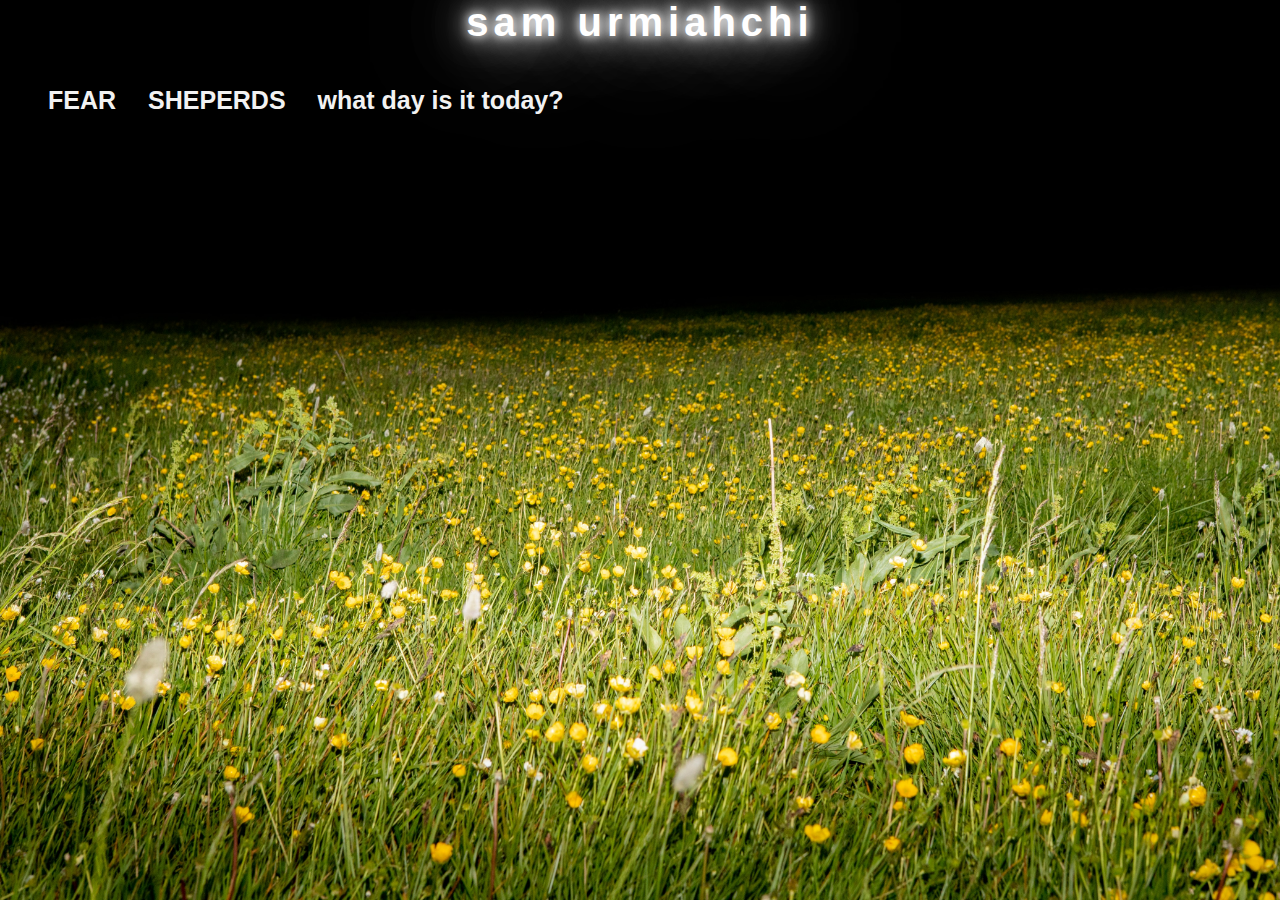
<file: index.html>
<html>
<head>
<meta name="viewport" content="width=device-width, initial-scale=1">
<link rel="stylesheet" href="https://cdnjs.cloudflare.com/ajax/libs/font-awesome/4.7.0/css/font-awesome.min.css">
<link rel="stylesheet"   href="glow.css">
<style>
body {
  margin: 0;
  font-family: Arial, Helvetica, sans-serif;
  background-image: url('7147.jpg');
  background-repeat: no-repeat;
  background-attachment: fixed;  
  background-size: cover;
}

.topnav {
  overflow: hidden;
  background-color: transparent;
}

.topnav a {
  float: left;
  display: block;
  color: #f2f2f2;
  text-align: center;
  padding: 14px 16px;
  text-decoration: none;
  font-size: 25px;
  font-weight: bold;

}

.topnav a:hover {
  color: #fff;
text-shadow:0 0 10px rgb(255, 255, 255),
            0 0 20px rgb(255, 255, 255),
            0 0 40px rgb(255, 255, 255),
            0 0 80px rgb(255, 255, 255),
            0 0 120px rgb(255, 255, 255);
            
}

.topnav a.active {
  background-color: #000000;
  color: white;
}

.topnav .icon {
  display: none;
}

@media screen and (max-width: 600px) {
  .topnav a:not(:first-child) {display: none;}
  .topnav a.icon {
    float: right;
    display: block;
  }
}

@media screen and (max-width: 600px) {
  .topnav.responsive {position: relative;}
  .topnav.responsive .icon {
    position: absolute;
    right: 0;
    top: 0;
  }
  .topnav.responsive a {
    float: none;
    display: block;
    text-align: left;
  }
  

  
}
</style>
</head>
<body>
  <h1>sam urmiahchi</h1>

<div class="topnav" id="myTopnav">
  <a href="#"></a>
  <a href="page_1/gallery_1.html">FEAR</a>
  <a href="page_2/gallery_2.html">SHEPERDS</a>
  <a href="page_3/gallery_3.html">what day is it today?</a>
  <a href="#"></a>
  <a href="javascript:void(0);" class="icon" onclick="myFunction()">
    <i class="fa fa-bars"></i>
  </a>
</div>

<div style="padding-left:16px">
  <h2></h2>
</div>

<script>
function myFunction() {
  var x = document.getElementById("myTopnav");
  if (x.className === "topnav") {
    x.className += " responsive";
  } else {
    x.className = "topnav";
  }
}
</script>

</body>
</html>
</file>
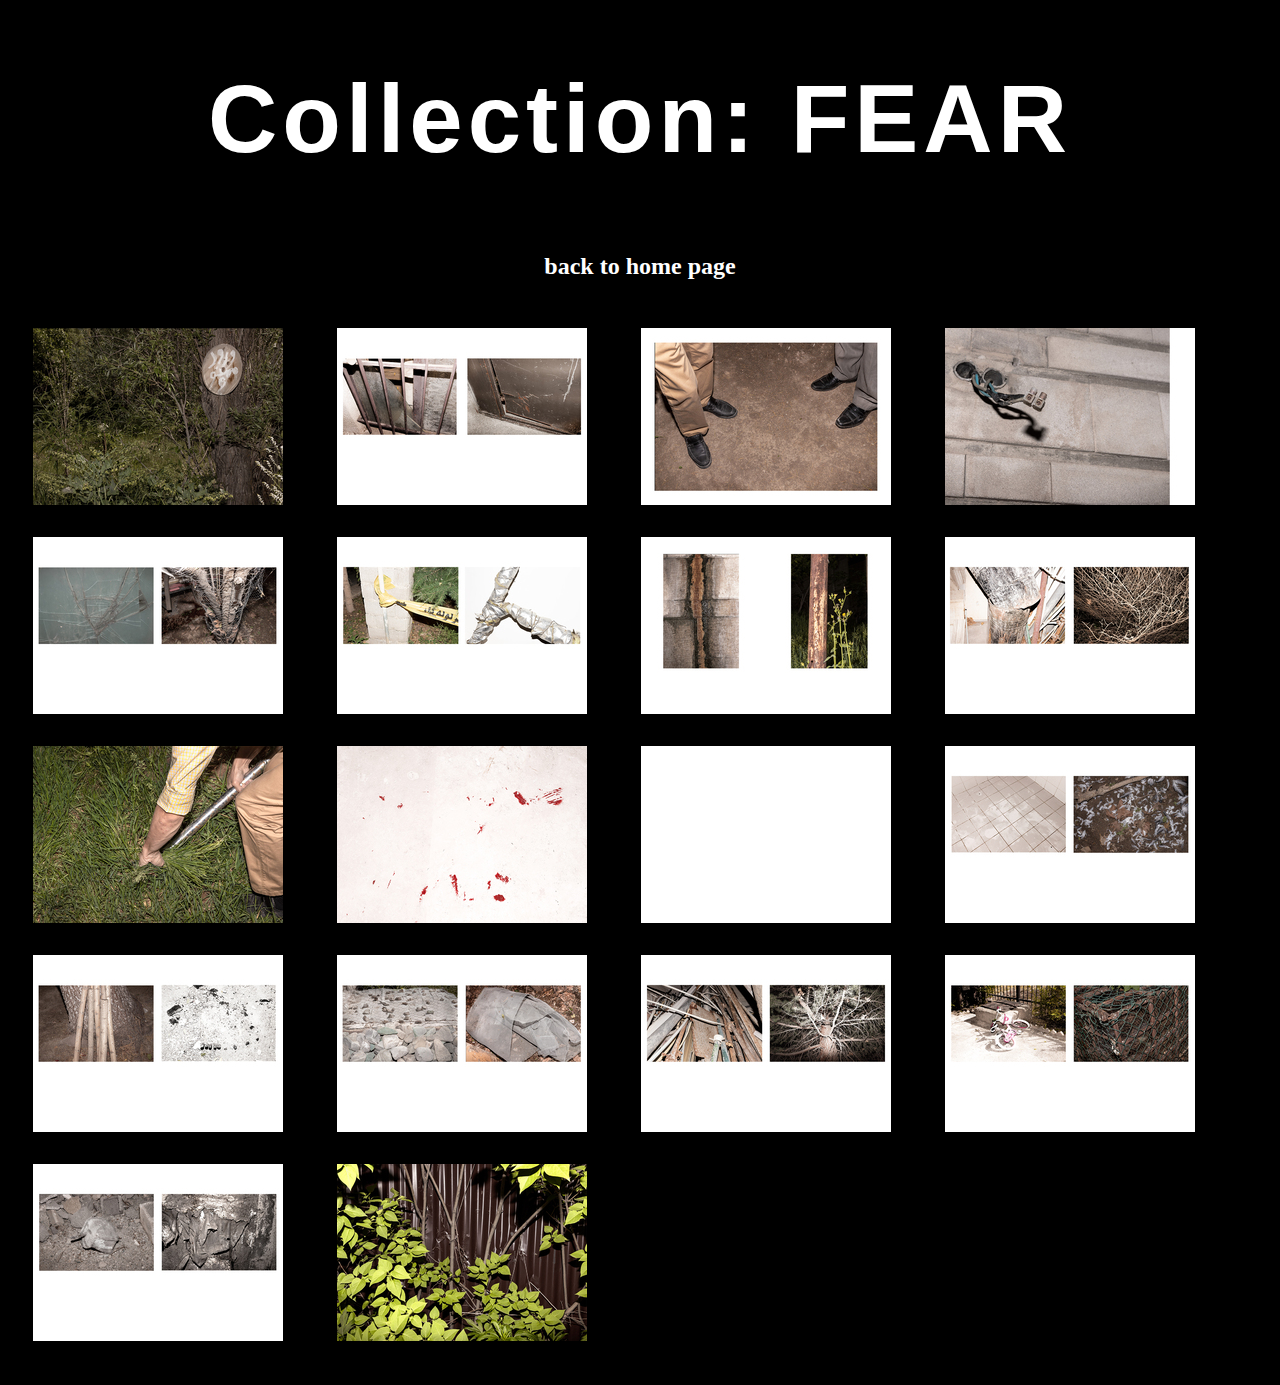
<file: page_1/gallery_1.html>
<!DOCTYPE html>
<html lang="en">
<head>
    <meta charset="UTF-8">
    <title>sam's website</title>
    <link rel="stylesheet" href="./css/blueimp-gallery.min.css" />
    <link rel="stylesheet"   href="glow.css">
</head>
<style>
a:link, a:visited {
  
  color: white;
  padding: 14px 25px;
  text-align: center;
  text-decoration: none;
  display: inline-block;
}

a:hover, a:active {
  background-color: rgb(0, 0, 0);
}
</style>
<body>
  <h1>Collection: FEAR </h1>
  <h2><a href= "../index.html">back to home page</a></h2>
  <!-- The Gallery as lightbox dialog, should be a document body child element -->
<div
id="blueimp-gallery"
class="blueimp-gallery blueimp-gallery-controls"
aria-label="image gallery"
aria-modal="true"
role="dialog"
>
<div class="slides" aria-live="polite"></div>
<h3 class="title"></h3>
<a
  class="prev"
  aria-controls="blueimp-gallery"
  aria-label="previous slide"
  aria-keyshortcuts="ArrowLeft"
></a>
<a
  class="next"
  aria-controls="blueimp-gallery"
  aria-label="next slide"
  aria-keyshortcuts="ArrowRight"
></a>
<a
  class="close"
  aria-controls="blueimp-gallery"
  aria-label="close"
  aria-keyshortcuts="Escape"
></a>
<a
  class="play-pause"
  aria-controls="blueimp-gallery"
  aria-label="play slideshow"
  aria-keyshortcuts="Space"
  aria-pressed="false"
  role="button"
></a>
<ol class="indicator"></ol>

</div>





<div id="links">
  <a href="./images/pics/a.jpg" title="a">
    <img src="./images/thumbs/a_thumb.jpg" alt="a" />
  </a>
  <a href="./images/pics/b.jpg" title="b">
    <img src="./images/thumbs/b_thumb.jpg" alt="b" />
  </a>
  <a href="./images/pics/c1.jpg" title="c1">
    <img src="./images/thumbs/c_thumb.jpg" alt="c1" />
  </a>
  <a href="./images/pics/c2.jpg" title="c2">
    <img src="./images/thumbs/c2_thumb.jpg" alt="c2" />
  </a>
  <a href="./images/pics/d.jpg" title="d">
    <img src="./images/thumbs/d_thumb.jpg" alt="d" />
  </a>
  <a href="./images/pics/e.jpg" title="e">
    <img src="./images/thumbs/e_thumb.jpg" alt="e" />
  </a>
  <a href="./images/pics/f.jpg" title="f">
    <img src="./images/thumbs/f_thumb.jpg" alt="f" />
  </a>
  <a href="./images/pics/g.jpg" title="g">
    <img src="./images/thumbs/g_thumb.jpg" alt="g" />
  </a>
  <a href="./images/pics/h.jpg" title="h">
    <img src="./images/thumbs/h_thumb.jpg" alt="h" />
  </a>
  <a href="./images/pics/i.jpg" title="i">
    <img src="./images/thumbs/i_thumb.jpg" alt="i" />
  </a>
  <a href="./images/pics/j.jpg" title="j">
    <img src="./images/thumbs/j_thumb.jpg" alt="j" />
  </a>
  <a href="./images/pics/k.jpg" title="k">
    <img src="./images/thumbs/k_thumb.jpg" alt="k" />
  </a>
  <a href="./images/pics/k.jpg" title="l">
    <img src="./images/thumbs/l_thumb.jpg" alt="l" />
  </a>
  <a href="./images/pics/m.jpg" title="m">
    <img src="./images/thumbs/m_thumb.jpg" alt="m" />
  </a>
  <a href="./images/pics/n.jpg" title="n">
    <img src="./images/thumbs/n_thumb.jpg" alt="n" />
  </a>
  <a href="./images/pics/o.jpg" title="o">
    <img src="./images/thumbs/o_thumb.jpg" alt="o" />
  </a>
  <a href="./images/pics/p.jpg" title="p">
    <img src="./images/thumbs/p_thumb.jpg" alt="p" />
  </a>
  <a href="./images/pics/q.jpg" title="q">
    <img src="./images/thumbs/q_thumb.jpg" alt="q" />
  </a>
</div>
<!--     -->

>
  <!-- ... -->
</div>




</body>
<script src="js/blueimp-gallery.min.js"></script>
<script>
  document.getElementById('links').onclick = function (event) {
    event = event || window.event
    var target = event.target || event.srcElement
    var link = target.src ? target.parentNode : target
    var options = { index: link, event: event }
    var links = this.getElementsByTagName('a')
    blueimp.Gallery(links, options)
  }
</script>
</html>
</file>
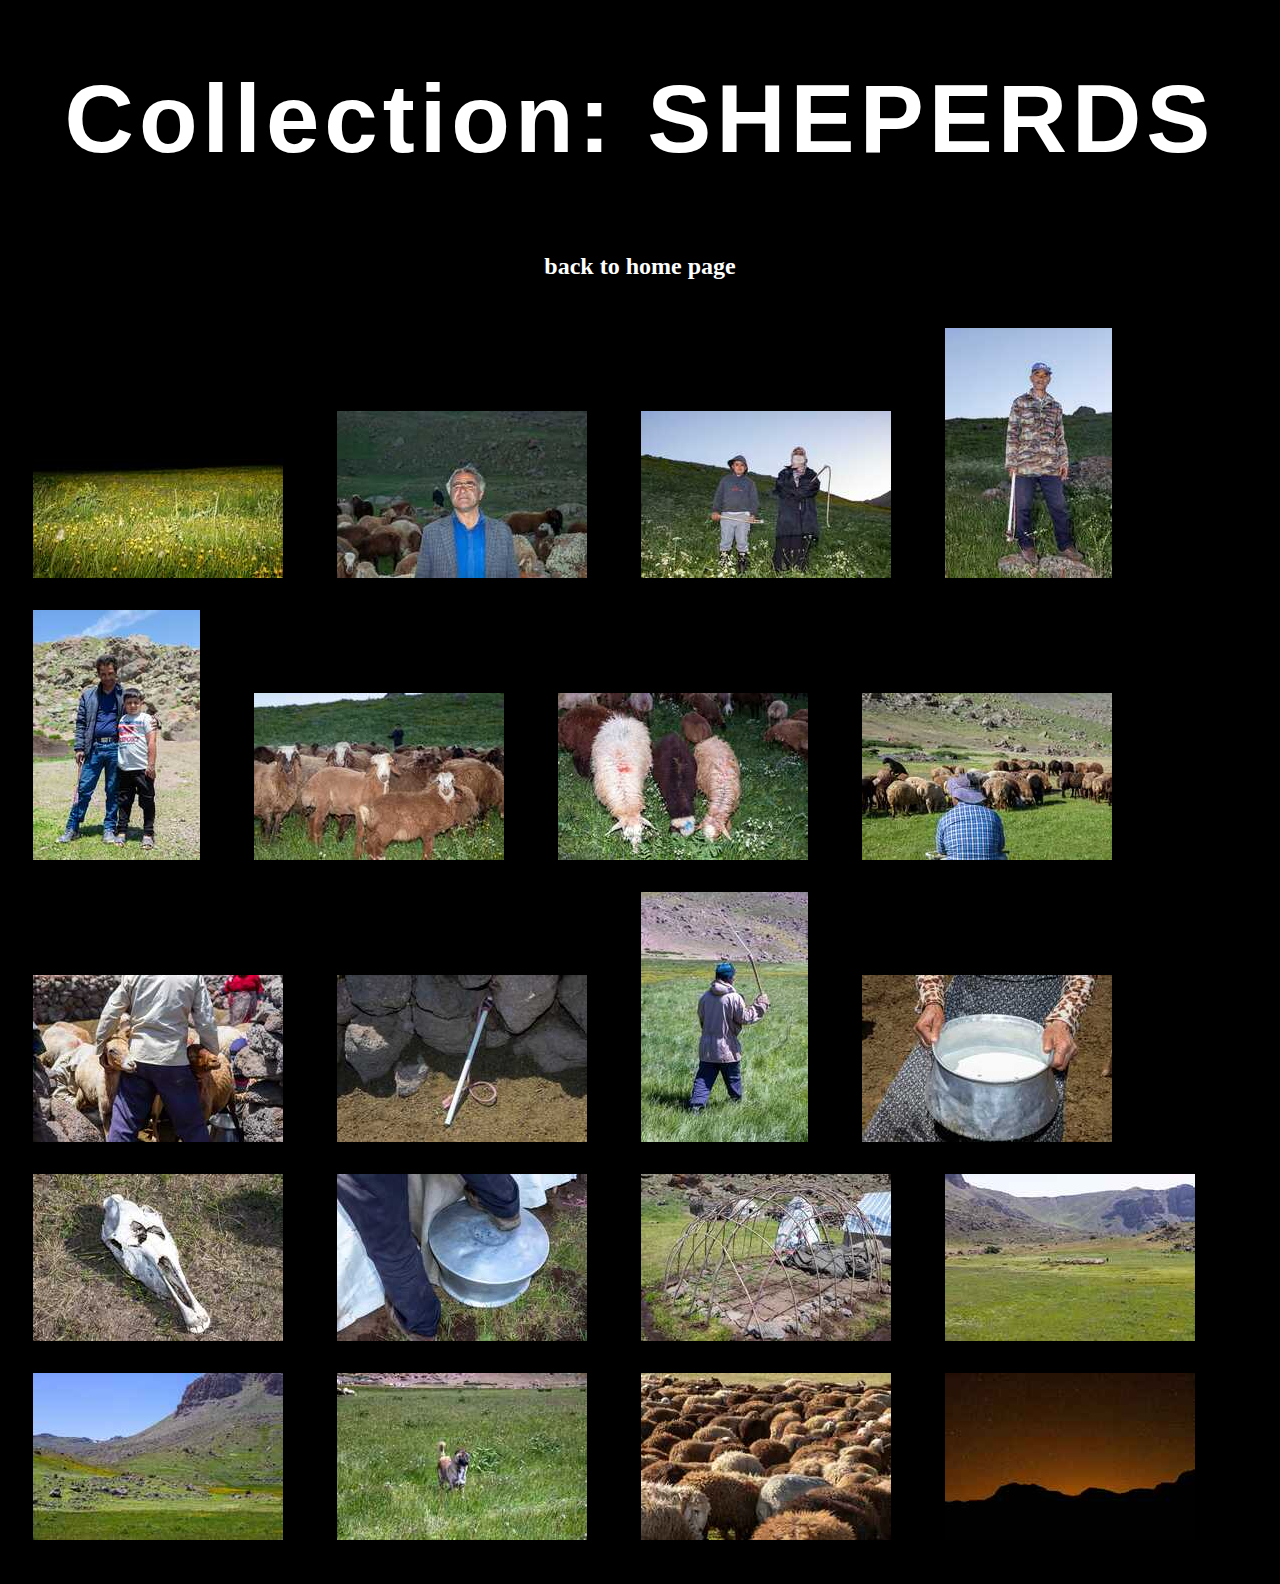
<file: page_2/gallery_2.html>
<!DOCTYPE html>
<html lang="en">
<head>
    <meta charset="UTF-8">
    <title>sam's website</title>
    <link rel="stylesheet" href="./css/blueimp-gallery.min.css" />
    <link rel="stylesheet"   href="glow.css">
</head>
<style>

a:link, a:visited {
  
  color: white;
  padding: 14px 25px;
  text-align: center;
  text-decoration: none;
  display: inline-block;
}

a:hover, a:active {
  background-color: rgb(0, 0, 0);
}

</style>
<body>
  <h1>Collection: SHEPERDS </h1>
  <h2><a href= "../index.html">back to home page</a></h2>
  <!-- The Gallery as lightbox dialog, should be a document body child element -->
<div
id="blueimp-gallery"
class="blueimp-gallery blueimp-gallery-controls"
aria-label="image gallery"
aria-modal="true"
role="dialog"
>
<div class="slides" aria-live="polite"></div>
<h3 class="title"></h3>
<a
  class="prev"
  aria-controls="blueimp-gallery"
  aria-label="previous slide"
  aria-keyshortcuts="ArrowLeft"
></a>
<a
  class="next"
  aria-controls="blueimp-gallery"
  aria-label="next slide"
  aria-keyshortcuts="ArrowRight"
></a>
<a
  class="close"
  aria-controls="blueimp-gallery"
  aria-label="close"
  aria-keyshortcuts="Escape"
></a>
<a
  class="play-pause"
  aria-controls="blueimp-gallery"
  aria-label="play slideshow"
  aria-keyshortcuts="Space"
  aria-pressed="false"
  role="button"
></a>
<ol class="indicator"></ol>

</div>





<div id="links">
  <a href="./images/pics/A.jpg" title="a">
    <img src="./images/thumbs/A1675274098.jpg" alt="A" />
  </a>
  <a href="./images/pics/B1.jpg" title="b">
    <img src="./images/thumbs/B11675274099.jpg" alt="B" />
  </a>
  <a href="./images/pics/B2.jpg" title="B2">
    <img src="./images/thumbs/B21675274099.jpg" alt="B2" />
  </a>
  <a href="./images/pics/B3.jpg" title="B3">
    <img src="./images/thumbs/B31675274100.jpg" alt="B3" />
  </a>
  <a href="./images/pics/B4.jpg" title="B4">
    <img src="./images/thumbs/B41675274100.jpg" alt="B4" />
  </a>
  <a href="./images/pics/C1.jpg" title="C1">
    <img src="./images/thumbs/C11675274101.jpg" alt="C1" />
  </a>
  <a href="./images/pics/C2.jpg" title="C2">
    <img src="./images/thumbs/C21675274102.jpg" alt="C2" />
  </a>
  <a href="./images/pics/D1.jpg" title="D1">
    <img src="./images/thumbs/D11675274102.jpg" alt="D1" />
  </a>
  <a href="./images/pics/D2.jpg" title="D2">
    <img src="./images/thumbs/D21675274103.jpg" alt="D2" />
  </a>
  <a href="./images/pics/E.jpg" title="E">
    <img src="./images/thumbs/E1675274104.jpg" alt="E" />
  </a>
  <a href="./images/pics/E2.jpg" title="E2">
    <img src="./images/thumbs/E21675274104.jpg" alt="E2" />
  </a>
  <a href="./images/pics/F.jpg" title="F">
    <img src="./images/thumbs/F1675274094.jpg" alt="F" />
  </a>
  <a href="./images/pics/G.jpg" title="G">
    <img src="./images/thumbs/G1675274095.jpg" alt="G" />
  </a>
  <a href="./images/pics/H.jpg" title="H">
    <img src="./images/thumbs/H1675274094.jpg" alt="H" />
  </a>
  <a href="./images/pics/I.jpg" title="I">
    <img src="./images/thumbs/I1675274096.jpg" alt="I" />
  </a>
  <a href="./images/pics/J.jpg" title="J">
    <img src="./images/thumbs/J1675274095.jpg" alt="J" />
  </a>
  <a href="./images/pics/J2.jpg" title="J">
    <img src="./images/thumbs/J21675274097.jpg" alt="J" />
  </a>
  <a href="./images/pics/K.jpg" title="K">
    <img src="./images/thumbs/K1675274096.jpg" alt="K" />
  </a>
  <a href="./images/pics/L.jpg" title="L">
    <img src="./images/thumbs/L1675274097.jpg" alt="L" />
  </a>
  <a href="./images/pics/N.jpg" title="N">
    <img src="./images/thumbs/N1675274098.jpg" alt="N" />
  </a>
</div>
<!--     -->

>
  <!-- ... -->
</div>




</body>
<script src="js/blueimp-gallery.min.js"></script>
<script>
  document.getElementById('links').onclick = function (event) {
    event = event || window.event
    var target = event.target || event.srcElement
    var link = target.src ? target.parentNode : target
    var options = { index: link, event: event }
    var links = this.getElementsByTagName('a')
    blueimp.Gallery(links, options)
  }
</script>
</html>
</file>
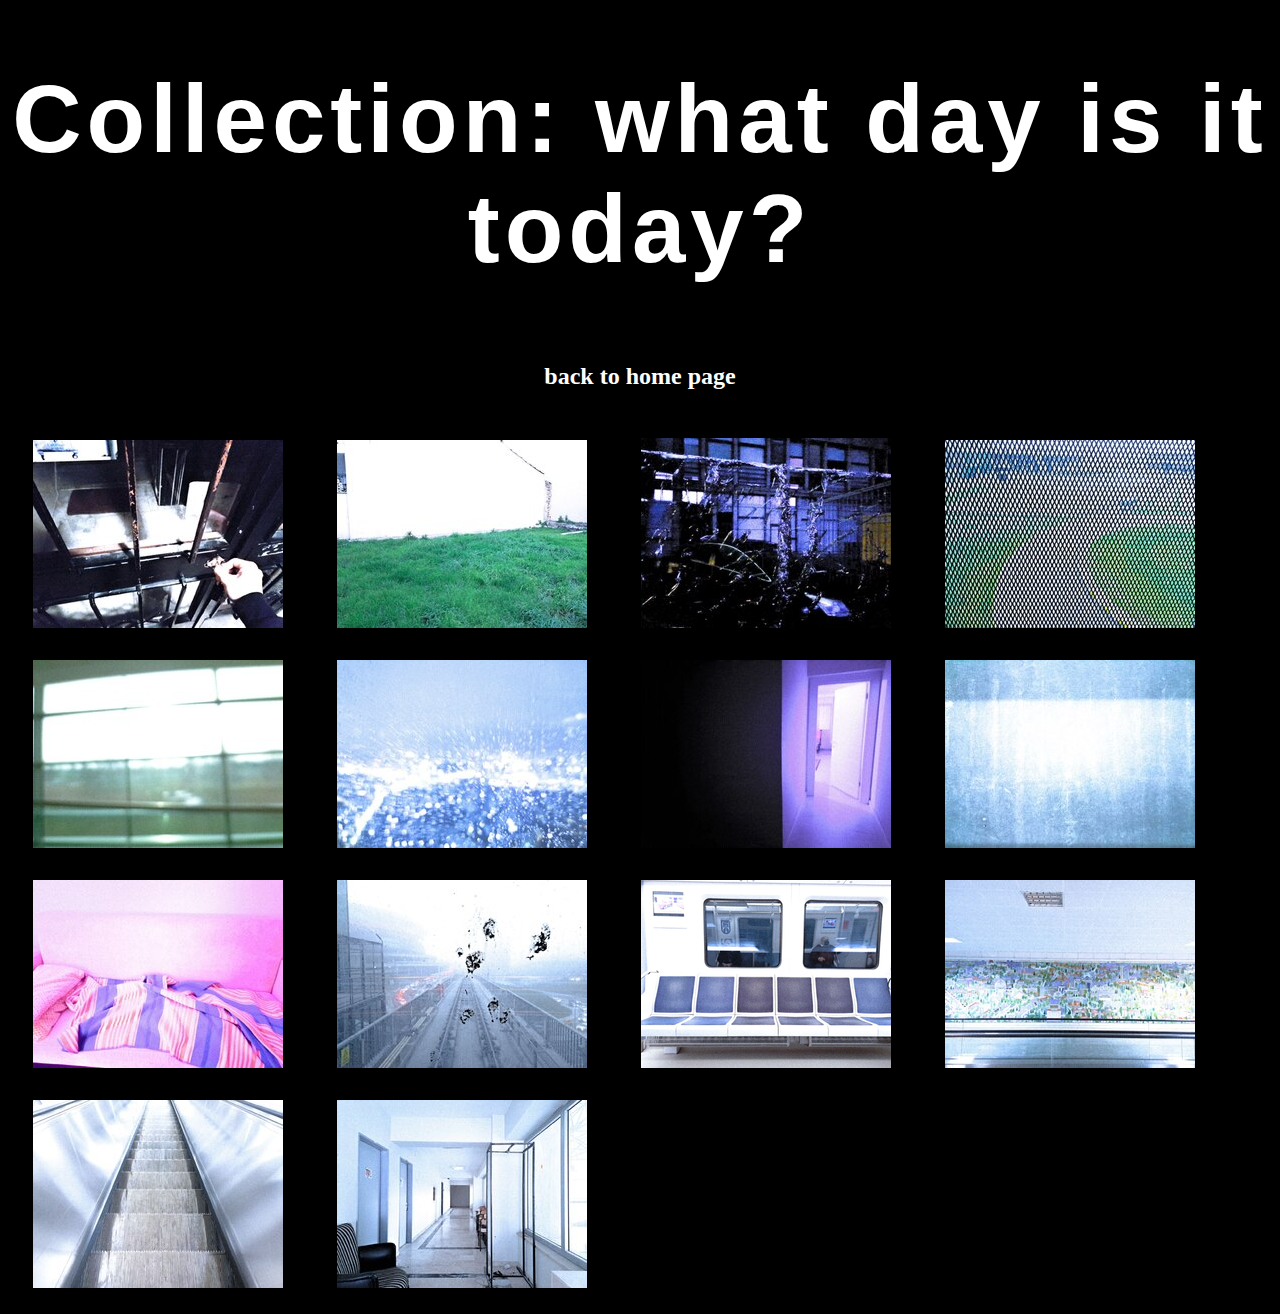
<file: page_3/gallery_3.html>
<!DOCTYPE html>
<html lang="en">
<head>
    <meta charset="UTF-8">
    <title>sam's website</title>
    <link rel="stylesheet" href="./css/blueimp-gallery.min.css" />
    <link rel="stylesheet"   href="glow.css">
</head>
<style>

a:link, a:visited {
  
  color: white;
  padding: 14px 25px;
  text-align: center;
  text-decoration: none;
  display: inline-block;
}

a:hover, a:active {
  background-color: rgb(0, 0, 0);
}

</style>
<body>
  <h1>Collection: what day is it today? </h1>
  <h2><a href= "../index.html">back to home page</a></h2>
  <!-- The Gallery as lightbox dialog, should be a document body child element -->
<div
id="blueimp-gallery"
class="blueimp-gallery blueimp-gallery-controls"
aria-label="image gallery"
aria-modal="true"
role="dialog"
>
<div class="slides" aria-live="polite"></div>
<h3 class="title"></h3>
<a
  class="prev"
  aria-controls="blueimp-gallery"
  aria-label="previous slide"
  aria-keyshortcuts="ArrowLeft"
></a>
<a
  class="next"
  aria-controls="blueimp-gallery"
  aria-label="next slide"
  aria-keyshortcuts="ArrowRight"
></a>
<a
  class="close"
  aria-controls="blueimp-gallery"
  aria-label="close"
  aria-keyshortcuts="Escape"
></a>
<a
  class="play-pause"
  aria-controls="blueimp-gallery"
  aria-label="play slideshow"
  aria-keyshortcuts="Space"
  aria-pressed="false"
  role="button"
></a>
<ol class="indicator"></ol>

</div>





<div id="links">
  <a href="./images/pics/1.jpg" title=" ">
    <img src="./images/thumbs/1_thumb.jpg" alt="A" />
  </a>
  <a href="./images/pics/2.jpg" title=" ">
    <img src="./images/thumbs/2_thumb.jpg" alt="B" />
  </a>
  <a href="./images/pics/3.jpg" title=" ">
    <img src="./images/thumbs/3_thumb.jpg" alt=" " />
  </a>
  <a href="./images/pics/4.jpg" title=" ">
    <img src="./images/thumbs/4_thumb.jpg" alt=" " />
  </a>
  <a href="./images/pics/5.jpg" title=" ">
    <img src="./images/thumbs/5_thumb.jpg" alt=" " />
  </a>
  <a href="./images/pics/6.jpg" title=" ">
    <img src="./images/thumbs/6_thumb.jpg" alt=" " />
  </a>
  <a href="./images/pics/7.jpg" title=" ">
    <img src="./images/thumbs/7_thumb.jpg" alt=" " />
  </a>
  <a href="./images/pics/8.jpg" title=" ">
    <img src="./images/thumbs/8_thumb.jpg" alt=" " />
  </a>
  <a href="./images/pics/9.jpg" title=" ">
    <img src="./images/thumbs/9_thumb.jpg" alt=" " />
  </a>
  <a href="./images/pics/10.jpg" title=" ">
    <img src="./images/thumbs/10_thumb.jpg" alt=" " />
  </a>
  <a href="./images/pics/11.jpg" title=" ">
    <img src="./images/thumbs/11_thumb.jpg" alt=" " />
  </a>
  <a href="./images/pics/12.jpg" title=" ">
    <img src="./images/thumbs/12_thumb.jpg" alt=" " />
  </a>
  <a href="./images/pics/13.jpg" title=" ">
    <img src="./images/thumbs/13_thumb.jpg" alt=" " />
  </a>
  <a href="./images/pics/14.jpg" title=" ">
    <img src="./images/thumbs/14_thumb.jpg" alt=" " />
  </a>
</div>
<!--     -->


<!-- ... -->
</div>




</body>
<script src="js/blueimp-gallery.min.js"></script>
<script>
  document.getElementById('links').onclick = function (event) {
    event = event || window.event
    var target = event.target || event.srcElement
    var link = target.src ? target.parentNode : target
    var options = { index: link, event: event }
    var links = this.getElementsByTagName('a')
    blueimp.Gallery(links, options)
  }
</script>
</html>
</file>
<file: glow.css>
body
{ 
background: rgb(0, 0, 0);
}
h2{
    color: #fff;
    text-align: center;
    font-family: Helvetica ;
    letter-spacing: 1px;
}
h1
{

font-size: 40px;
font-weight: bold;
color:rgb(255, 255, 255);
letter-spacing: 5px;
cursor: pointer;
font-family: Helvetica ;
text-align: center;
}
h1:hover
{
color: #fff;
text-shadow:0 0 10px rgb(255, 255, 255),
            0 0 20px rgb(255, 255, 255),
            0 0 40px rgb(255, 255, 255),
            0 0 80px rgb(255, 255, 255),
            0 0 120px rgb(255, 255, 255);
}
a:hover
{

color: #fff;
text-shadow:0 0 10px rgb(255, 255, 255),
            0 0 20px rgb(255, 255, 255),
            0 0 40px rgb(255, 255, 255),
            0 0 80px rgb(255, 255, 255),
            0 0 120px rgb(255, 255, 255);
}
</file>
<file: page_1/glow.css>
body
{ 
background: #000;
}
h2{
text-align: center;




}
h1
{
background-color: #000;
font-size: 6em;
font-weight: 0;
color:rgb(255, 255, 255);
letter-spacing: 5px;
cursor: pointer;
text-align: center;
font-family: arial;
}
h2:hover
{
color: #fff;
text-shadow:0 0 10px #fff,
            0 0 20px #fff,
            0 0 40px #fff,
            0 0 80px #fff,
            0 0 120px #fff;
}
h1:hover
{
color: #fff;
text-shadow:0 0 10px #fff,
            0 0 20px #fff,
            0 0 40px #fff,
            0 0 80px #fff,
            0 0 120px #fff;
}
</file>
<file: page_2/glow.css>
body
{ 
background: #000000;
}
h2{
    text-align: center;
    
    
    
    }
h1
{
background-color: #000000;
font-size: 6em;
font-weight: 0;
color:rgb(255, 255, 255);
letter-spacing: 5px;
cursor: pointer;
text-align: center;
font-family: arial;
}
h2:hover
{
color: #fff;
text-shadow:0 0 10px #fff,
            0 0 20px #fff,
            0 0 40px #fff,
            0 0 80px #fff,
            0 0 120px #fff;
}
h1:hover
{
color: #fff;
text-shadow:0 0 10px #fff,
            0 0 20px #fff,
            0 0 40px #fff,
            0 0 80px #fff,
            0 0 120px #fff;
}
</file>
<file: page_3/glow.css>
body
{ 
background: #000000;
}
h2{
    text-align: center;
    
    
    
    }
h1
{
background-color: #000000;
font-size: 6em;
font-weight: 0;
color:rgb(255, 255, 255);
letter-spacing: 5px;
cursor: pointer;
text-align: center;
font-family: arial;
}
h2:hover
{
color: #fff;
text-shadow:0 0 10px #fff,
            0 0 20px #fff,
            0 0 40px #fff,
            0 0 80px #fff,
            0 0 120px #fff;
}
h1:hover
{
color: #fff;
text-shadow:0 0 10px #fff,
            0 0 20px #fff,
            0 0 40px #fff,
            0 0 80px #fff,
            0 0 120px #fff;
}
</file>
<file: page_1/css/blueimp-gallery.min.css>
@charset "UTF-8";.blueimp-gallery,.blueimp-gallery>.slides>.slide>.slide-content,.blueimp-gallery>.slides>.slide>.slide-content>img{position:absolute;top:0;right:0;bottom:0;left:0;-webkit-transition:opacity .2s linear;-moz-transition:opacity .2s linear;-ms-transition:opacity .2s linear;-o-transition:opacity .2s linear;transition:opacity .2s linear;backface-visibility:hidden;-moz-backface-visibility:hidden}.blueimp-gallery>.slides>.slide>.slide-content,.blueimp-gallery>.slides>.slide>.slide-content>img{margin:auto;width:auto;height:auto;max-width:100%;max-height:100%;opacity:1}.blueimp-gallery{position:fixed;z-index:999999;overflow:hidden;background:#000;opacity:0;display:none;direction:ltr;-ms-touch-action:pinch-zoom;touch-action:pinch-zoom}.blueimp-gallery-carousel{position:relative;z-index:auto;margin:1em auto;padding-bottom:56.25%;box-shadow:0 0 4px rgba(0,0,0,.1);-ms-touch-action:pan-y pinch-zoom;touch-action:pan-y pinch-zoom;display:block}.blueimp-gallery-display{display:block;opacity:1}.blueimp-gallery>.slides{position:relative;height:100%;overflow:hidden}.blueimp-gallery-carousel>.slides{position:absolute}.blueimp-gallery>.slides>.slide{visibility:hidden;position:relative;float:left;height:100%;text-align:center;-webkit-transition-timing-function:cubic-bezier(0.645,0.045,0.355,1);-moz-transition-timing-function:cubic-bezier(0.645,0.045,0.355,1);-ms-transition-timing-function:cubic-bezier(0.645,0.045,0.355,1);-o-transition-timing-function:cubic-bezier(0.645,0.045,0.355,1);transition-timing-function:cubic-bezier(0.645,0.045,0.355,1)}.blueimp-gallery>.slides>.slide-active,.blueimp-gallery>.slides>.slide-next,.blueimp-gallery>.slides>.slide-prev{visibility:visible}.blueimp-gallery>.slides>.slide-loading{background:url(../img/loading.gif) center no-repeat;background-size:64px 64px}.blueimp-gallery-smil>.slides>.slide-loading{background-image:url(../img/loading.svg)}.blueimp-gallery>.slides>.slide-loading>.slide-content{opacity:0}.blueimp-gallery>.slides>.slide-error{background:url(../img/error.png) center no-repeat}.blueimp-gallery-svgasimg>.slides>.slide-error{background-image:url(../img/error.svg)}.blueimp-gallery>.slides>.slide-error>.slide-content{display:none}.blueimp-gallery-display>.next,.blueimp-gallery-display>.prev{position:absolute;top:50%;left:15px;width:8px;height:20px;padding:10px 14px 10px 18px;margin-top:-23px;-webkit-box-sizing:content-box;-moz-box-sizing:content-box;box-sizing:content-box;background:#222 url(../img/prev.png) center no-repeat;background-color:rgba(0,0,0,.5);border:3px solid #fff;-webkit-border-radius:30px;-moz-border-radius:30px;border-radius:30px;opacity:.5;cursor:pointer;display:none}.blueimp-gallery-display>.next{right:15px;left:auto;background-image:url(../img/next.png)}.blueimp-gallery-svgasimg>.prev{background-image:url(../img/prev.svg)}.blueimp-gallery-svgasimg>.next{background-image:url(../img/next.svg)}.blueimp-gallery-display>.close{position:absolute;top:15px;right:15px;width:30px;height:30px;background:url(../img/close.png) center no-repeat;opacity:.8;cursor:pointer;display:none}.blueimp-gallery-svgasimg>.close{background-image:url(../img/close.svg)}.blueimp-gallery>.title{position:absolute;top:15px;left:15px;margin:0 60px 0 0;font-size:20px;line-height:30px;color:#fff;text-shadow:0 0 2px #000;opacity:.8;display:none}.blueimp-gallery-display>.play-pause{position:absolute;right:15px;bottom:15px;width:30px;height:30px;background:url(../img/play-pause.png) 0 0 no-repeat;cursor:pointer;opacity:.5;display:none}.blueimp-gallery-svgasimg>.play-pause{background-image:url(../img/play-pause.svg)}.blueimp-gallery-playing>.play-pause{background-position:-30px 0}.blueimp-gallery-controls>.close,.blueimp-gallery-controls>.next,.blueimp-gallery-controls>.play-pause,.blueimp-gallery-controls>.prev,.blueimp-gallery-controls>.title{display:block;-webkit-transform:translateZ(0);-moz-transform:translateZ(0);-ms-transform:translateZ(0);-o-transform:translateZ(0);transform:translateZ(0)}.blueimp-gallery-left>.prev,.blueimp-gallery-right>.next,.blueimp-gallery-single>.next,.blueimp-gallery-single>.play-pause,.blueimp-gallery-single>.prev{display:none}.blueimp-gallery>.close,.blueimp-gallery>.next,.blueimp-gallery>.play-pause,.blueimp-gallery>.prev,.blueimp-gallery>.slides>.slide>.slide-content{-webkit-user-select:none;-khtml-user-select:none;-moz-user-select:none;-ms-user-select:none;user-select:none}.blueimp-gallery>.close:hover,.blueimp-gallery>.next:hover,.blueimp-gallery>.play-pause:hover,.blueimp-gallery>.prev:hover,.blueimp-gallery>.title:hover{color:#fff;opacity:1}*+html .blueimp-gallery>.slides>.slide{min-height:300px}*+html .blueimp-gallery>.slides>.slide>.slide-content{position:relative}*+html .blueimp-gallery>.slides>.slide>.slide-content>img{position:relative}@supports (object-fit:contain){.blueimp-gallery-contain>.slides>.slide>.slide-content,.blueimp-gallery-contain>.slides>.slide>.slide-content>img{width:100%;height:100%;object-fit:contain}}@media (prefers-color-scheme:light){.blueimp-gallery-carousel{background:#fff}}.blueimp-gallery>.indicator{position:absolute;top:auto;right:15px;bottom:15px;left:15px;margin:0 40px;padding:0;list-style:none;text-align:center;line-height:10px;display:none;-webkit-user-select:none;-khtml-user-select:none;-moz-user-select:none;-ms-user-select:none;user-select:none}.blueimp-gallery>.indicator>li{display:inline-block;position:relative;width:9px;height:9px;margin:6px 3px 0 3px;-webkit-box-sizing:content-box;-moz-box-sizing:content-box;box-sizing:content-box;border:1px solid transparent;background:#ccc;background:rgba(255,255,255,.25) center no-repeat;border-radius:5px;box-shadow:0 0 2px #000;opacity:.5;cursor:pointer}*+html .blueimp-gallery>.indicator>li{display:inline}.blueimp-gallery>.indicator>.active,.blueimp-gallery>.indicator>li:hover{background-color:#fff;border-color:#fff;opacity:1}.blueimp-gallery>.indicator>li:after{opacity:0;display:block;position:absolute;content:'';top:-5em;left:4px;width:75px;height:75px;transition:transform .6s ease-out,opacity .4s ease-out;transform:translateX(-50%) translateY(0) translateZ(0);pointer-events:none}.blueimp-gallery>.indicator>li:hover:after{opacity:1;border-radius:50%;background:inherit;transform:translateX(-50%) translateY(-5px) translateZ(0)}.blueimp-gallery>.indicator>.active:after{display:none}.blueimp-gallery-controls>.indicator{display:block;-webkit-transform:translateZ(0);-moz-transform:translateZ(0);-ms-transform:translateZ(0);-o-transform:translateZ(0);transform:translateZ(0)}.blueimp-gallery-single>.indicator{display:none}.blueimp-gallery>.slides>.slide>.video-content>.video-cover,.blueimp-gallery>.slides>.slide>.video-content>iframe,.blueimp-gallery>.slides>.slide>.video-content>video{position:absolute;top:0;left:0;width:100%;height:100%;border:none}.blueimp-gallery>.slides>.slide>.video-content>.video-cover{background:center no-repeat;background-size:contain}.blueimp-gallery>.slides>.slide>.video-iframe>.video-cover{background-color:#000;background-color:rgba(0,0,0,.7)}.blueimp-gallery>.slides>.slide>.video-content>.video-play{position:absolute;top:50%;right:0;left:0;margin:-64px auto 0;width:128px;height:128px;background:url(../img/video-play.png) center no-repeat;opacity:.8;cursor:pointer}.blueimp-gallery-svgasimg>.slides>.slide>.video-content>.video-play{background-image:url(../img/video-play.svg)}.blueimp-gallery>.slides>.slide>.video-playing>.video-cover,.blueimp-gallery>.slides>.slide>.video-playing>.video-play{display:none}.blueimp-gallery>.slides>.slide>.video-loading>.video-play{background:url(../img/loading.gif) center no-repeat;background-size:64px 64px}.blueimp-gallery-smil>.slides>.slide>.video-loading>.video-play{background-image:url(../img/loading.svg)}*+html .blueimp-gallery>.slides>.slide>.video-content{height:100%}*+html .blueimp-gallery>.slides>.slide>.video-content>.video-play{left:50%;margin-left:-64px}.blueimp-gallery>.slides>.slide>.video-content>.video-play:hover{opacity:1}
/*# sourceMappingURL=blueimp-gallery.min.css.map */
</file>
<file: page_2/css/blueimp-gallery.min.css>
@charset "UTF-8";.blueimp-gallery,.blueimp-gallery>.slides>.slide>.slide-content,.blueimp-gallery>.slides>.slide>.slide-content>img{position:absolute;top:0;right:0;bottom:0;left:0;-webkit-transition:opacity .2s linear;-moz-transition:opacity .2s linear;-ms-transition:opacity .2s linear;-o-transition:opacity .2s linear;transition:opacity .2s linear;backface-visibility:hidden;-moz-backface-visibility:hidden}.blueimp-gallery>.slides>.slide>.slide-content,.blueimp-gallery>.slides>.slide>.slide-content>img{margin:auto;width:auto;height:auto;max-width:100%;max-height:100%;opacity:1}.blueimp-gallery{position:fixed;z-index:999999;overflow:hidden;background:#000;opacity:0;display:none;direction:ltr;-ms-touch-action:pinch-zoom;touch-action:pinch-zoom}.blueimp-gallery-carousel{position:relative;z-index:auto;margin:1em auto;padding-bottom:56.25%;box-shadow:0 0 4px rgba(0,0,0,.1);-ms-touch-action:pan-y pinch-zoom;touch-action:pan-y pinch-zoom;display:block}.blueimp-gallery-display{display:block;opacity:1}.blueimp-gallery>.slides{position:relative;height:100%;overflow:hidden}.blueimp-gallery-carousel>.slides{position:absolute}.blueimp-gallery>.slides>.slide{visibility:hidden;position:relative;float:left;height:100%;text-align:center;-webkit-transition-timing-function:cubic-bezier(0.645,0.045,0.355,1);-moz-transition-timing-function:cubic-bezier(0.645,0.045,0.355,1);-ms-transition-timing-function:cubic-bezier(0.645,0.045,0.355,1);-o-transition-timing-function:cubic-bezier(0.645,0.045,0.355,1);transition-timing-function:cubic-bezier(0.645,0.045,0.355,1)}.blueimp-gallery>.slides>.slide-active,.blueimp-gallery>.slides>.slide-next,.blueimp-gallery>.slides>.slide-prev{visibility:visible}.blueimp-gallery>.slides>.slide-loading{background:url(../img/loading.gif) center no-repeat;background-size:64px 64px}.blueimp-gallery-smil>.slides>.slide-loading{background-image:url(../img/loading.svg)}.blueimp-gallery>.slides>.slide-loading>.slide-content{opacity:0}.blueimp-gallery>.slides>.slide-error{background:url(../img/error.png) center no-repeat}.blueimp-gallery-svgasimg>.slides>.slide-error{background-image:url(../img/error.svg)}.blueimp-gallery>.slides>.slide-error>.slide-content{display:none}.blueimp-gallery-display>.next,.blueimp-gallery-display>.prev{position:absolute;top:50%;left:15px;width:8px;height:20px;padding:10px 14px 10px 18px;margin-top:-23px;-webkit-box-sizing:content-box;-moz-box-sizing:content-box;box-sizing:content-box;background:#222 url(../img/prev.png) center no-repeat;background-color:rgba(0,0,0,.5);border:3px solid #fff;-webkit-border-radius:30px;-moz-border-radius:30px;border-radius:30px;opacity:.5;cursor:pointer;display:none}.blueimp-gallery-display>.next{right:15px;left:auto;background-image:url(../img/next.png)}.blueimp-gallery-svgasimg>.prev{background-image:url(../img/prev.svg)}.blueimp-gallery-svgasimg>.next{background-image:url(../img/next.svg)}.blueimp-gallery-display>.close{position:absolute;top:15px;right:15px;width:30px;height:30px;background:url(../img/close.png) center no-repeat;opacity:.8;cursor:pointer;display:none}.blueimp-gallery-svgasimg>.close{background-image:url(../img/close.svg)}.blueimp-gallery>.title{position:absolute;top:15px;left:15px;margin:0 60px 0 0;font-size:20px;line-height:30px;color:#fff;text-shadow:0 0 2px #000;opacity:.8;display:none}.blueimp-gallery-display>.play-pause{position:absolute;right:15px;bottom:15px;width:30px;height:30px;background:url(../img/play-pause.png) 0 0 no-repeat;cursor:pointer;opacity:.5;display:none}.blueimp-gallery-svgasimg>.play-pause{background-image:url(../img/play-pause.svg)}.blueimp-gallery-playing>.play-pause{background-position:-30px 0}.blueimp-gallery-controls>.close,.blueimp-gallery-controls>.next,.blueimp-gallery-controls>.play-pause,.blueimp-gallery-controls>.prev,.blueimp-gallery-controls>.title{display:block;-webkit-transform:translateZ(0);-moz-transform:translateZ(0);-ms-transform:translateZ(0);-o-transform:translateZ(0);transform:translateZ(0)}.blueimp-gallery-left>.prev,.blueimp-gallery-right>.next,.blueimp-gallery-single>.next,.blueimp-gallery-single>.play-pause,.blueimp-gallery-single>.prev{display:none}.blueimp-gallery>.close,.blueimp-gallery>.next,.blueimp-gallery>.play-pause,.blueimp-gallery>.prev,.blueimp-gallery>.slides>.slide>.slide-content{-webkit-user-select:none;-khtml-user-select:none;-moz-user-select:none;-ms-user-select:none;user-select:none}.blueimp-gallery>.close:hover,.blueimp-gallery>.next:hover,.blueimp-gallery>.play-pause:hover,.blueimp-gallery>.prev:hover,.blueimp-gallery>.title:hover{color:#fff;opacity:1}*+html .blueimp-gallery>.slides>.slide{min-height:300px}*+html .blueimp-gallery>.slides>.slide>.slide-content{position:relative}*+html .blueimp-gallery>.slides>.slide>.slide-content>img{position:relative}@supports (object-fit:contain){.blueimp-gallery-contain>.slides>.slide>.slide-content,.blueimp-gallery-contain>.slides>.slide>.slide-content>img{width:100%;height:100%;object-fit:contain}}@media (prefers-color-scheme:light){.blueimp-gallery-carousel{background:#fff}}.blueimp-gallery>.indicator{position:absolute;top:auto;right:15px;bottom:15px;left:15px;margin:0 40px;padding:0;list-style:none;text-align:center;line-height:10px;display:none;-webkit-user-select:none;-khtml-user-select:none;-moz-user-select:none;-ms-user-select:none;user-select:none}.blueimp-gallery>.indicator>li{display:inline-block;position:relative;width:9px;height:9px;margin:6px 3px 0 3px;-webkit-box-sizing:content-box;-moz-box-sizing:content-box;box-sizing:content-box;border:1px solid transparent;background:#ccc;background:rgba(255,255,255,.25) center no-repeat;border-radius:5px;box-shadow:0 0 2px #000;opacity:.5;cursor:pointer}*+html .blueimp-gallery>.indicator>li{display:inline}.blueimp-gallery>.indicator>.active,.blueimp-gallery>.indicator>li:hover{background-color:#fff;border-color:#fff;opacity:1}.blueimp-gallery>.indicator>li:after{opacity:0;display:block;position:absolute;content:'';top:-5em;left:4px;width:75px;height:75px;transition:transform .6s ease-out,opacity .4s ease-out;transform:translateX(-50%) translateY(0) translateZ(0);pointer-events:none}.blueimp-gallery>.indicator>li:hover:after{opacity:1;border-radius:50%;background:inherit;transform:translateX(-50%) translateY(-5px) translateZ(0)}.blueimp-gallery>.indicator>.active:after{display:none}.blueimp-gallery-controls>.indicator{display:block;-webkit-transform:translateZ(0);-moz-transform:translateZ(0);-ms-transform:translateZ(0);-o-transform:translateZ(0);transform:translateZ(0)}.blueimp-gallery-single>.indicator{display:none}.blueimp-gallery>.slides>.slide>.video-content>.video-cover,.blueimp-gallery>.slides>.slide>.video-content>iframe,.blueimp-gallery>.slides>.slide>.video-content>video{position:absolute;top:0;left:0;width:100%;height:100%;border:none}.blueimp-gallery>.slides>.slide>.video-content>.video-cover{background:center no-repeat;background-size:contain}.blueimp-gallery>.slides>.slide>.video-iframe>.video-cover{background-color:#000;background-color:rgba(0,0,0,.7)}.blueimp-gallery>.slides>.slide>.video-content>.video-play{position:absolute;top:50%;right:0;left:0;margin:-64px auto 0;width:128px;height:128px;background:url(../img/video-play.png) center no-repeat;opacity:.8;cursor:pointer}.blueimp-gallery-svgasimg>.slides>.slide>.video-content>.video-play{background-image:url(../img/video-play.svg)}.blueimp-gallery>.slides>.slide>.video-playing>.video-cover,.blueimp-gallery>.slides>.slide>.video-playing>.video-play{display:none}.blueimp-gallery>.slides>.slide>.video-loading>.video-play{background:url(../img/loading.gif) center no-repeat;background-size:64px 64px}.blueimp-gallery-smil>.slides>.slide>.video-loading>.video-play{background-image:url(../img/loading.svg)}*+html .blueimp-gallery>.slides>.slide>.video-content{height:100%}*+html .blueimp-gallery>.slides>.slide>.video-content>.video-play{left:50%;margin-left:-64px}.blueimp-gallery>.slides>.slide>.video-content>.video-play:hover{opacity:1}
/*# sourceMappingURL=blueimp-gallery.min.css.map */
</file>
<file: page_3/css/blueimp-gallery.min.css>
@charset "UTF-8";.blueimp-gallery,.blueimp-gallery>.slides>.slide>.slide-content,.blueimp-gallery>.slides>.slide>.slide-content>img{position:absolute;top:0;right:0;bottom:0;left:0;-webkit-transition:opacity .2s linear;-moz-transition:opacity .2s linear;-ms-transition:opacity .2s linear;-o-transition:opacity .2s linear;transition:opacity .2s linear;backface-visibility:hidden;-moz-backface-visibility:hidden}.blueimp-gallery>.slides>.slide>.slide-content,.blueimp-gallery>.slides>.slide>.slide-content>img{margin:auto;width:auto;height:auto;max-width:100%;max-height:100%;opacity:1}.blueimp-gallery{position:fixed;z-index:999999;overflow:hidden;background:#000;opacity:0;display:none;direction:ltr;-ms-touch-action:pinch-zoom;touch-action:pinch-zoom}.blueimp-gallery-carousel{position:relative;z-index:auto;margin:1em auto;padding-bottom:56.25%;box-shadow:0 0 4px rgba(0,0,0,.1);-ms-touch-action:pan-y pinch-zoom;touch-action:pan-y pinch-zoom;display:block}.blueimp-gallery-display{display:block;opacity:1}.blueimp-gallery>.slides{position:relative;height:100%;overflow:hidden}.blueimp-gallery-carousel>.slides{position:absolute}.blueimp-gallery>.slides>.slide{visibility:hidden;position:relative;float:left;height:100%;text-align:center;-webkit-transition-timing-function:cubic-bezier(0.645,0.045,0.355,1);-moz-transition-timing-function:cubic-bezier(0.645,0.045,0.355,1);-ms-transition-timing-function:cubic-bezier(0.645,0.045,0.355,1);-o-transition-timing-function:cubic-bezier(0.645,0.045,0.355,1);transition-timing-function:cubic-bezier(0.645,0.045,0.355,1)}.blueimp-gallery>.slides>.slide-active,.blueimp-gallery>.slides>.slide-next,.blueimp-gallery>.slides>.slide-prev{visibility:visible}.blueimp-gallery>.slides>.slide-loading{background:url(../img/loading.gif) center no-repeat;background-size:64px 64px}.blueimp-gallery-smil>.slides>.slide-loading{background-image:url(../img/loading.svg)}.blueimp-gallery>.slides>.slide-loading>.slide-content{opacity:0}.blueimp-gallery>.slides>.slide-error{background:url(../img/error.png) center no-repeat}.blueimp-gallery-svgasimg>.slides>.slide-error{background-image:url(../img/error.svg)}.blueimp-gallery>.slides>.slide-error>.slide-content{display:none}.blueimp-gallery-display>.next,.blueimp-gallery-display>.prev{position:absolute;top:50%;left:15px;width:8px;height:20px;padding:10px 14px 10px 18px;margin-top:-23px;-webkit-box-sizing:content-box;-moz-box-sizing:content-box;box-sizing:content-box;background:#222 url(../img/prev.png) center no-repeat;background-color:rgba(0,0,0,.5);border:3px solid #fff;-webkit-border-radius:30px;-moz-border-radius:30px;border-radius:30px;opacity:.5;cursor:pointer;display:none}.blueimp-gallery-display>.next{right:15px;left:auto;background-image:url(../img/next.png)}.blueimp-gallery-svgasimg>.prev{background-image:url(../img/prev.svg)}.blueimp-gallery-svgasimg>.next{background-image:url(../img/next.svg)}.blueimp-gallery-display>.close{position:absolute;top:15px;right:15px;width:30px;height:30px;background:url(../img/close.png) center no-repeat;opacity:.8;cursor:pointer;display:none}.blueimp-gallery-svgasimg>.close{background-image:url(../img/close.svg)}.blueimp-gallery>.title{position:absolute;top:15px;left:15px;margin:0 60px 0 0;font-size:20px;line-height:30px;color:#fff;text-shadow:0 0 2px #000;opacity:.8;display:none}.blueimp-gallery-display>.play-pause{position:absolute;right:15px;bottom:15px;width:30px;height:30px;background:url(../img/play-pause.png) 0 0 no-repeat;cursor:pointer;opacity:.5;display:none}.blueimp-gallery-svgasimg>.play-pause{background-image:url(../img/play-pause.svg)}.blueimp-gallery-playing>.play-pause{background-position:-30px 0}.blueimp-gallery-controls>.close,.blueimp-gallery-controls>.next,.blueimp-gallery-controls>.play-pause,.blueimp-gallery-controls>.prev,.blueimp-gallery-controls>.title{display:block;-webkit-transform:translateZ(0);-moz-transform:translateZ(0);-ms-transform:translateZ(0);-o-transform:translateZ(0);transform:translateZ(0)}.blueimp-gallery-left>.prev,.blueimp-gallery-right>.next,.blueimp-gallery-single>.next,.blueimp-gallery-single>.play-pause,.blueimp-gallery-single>.prev{display:none}.blueimp-gallery>.close,.blueimp-gallery>.next,.blueimp-gallery>.play-pause,.blueimp-gallery>.prev,.blueimp-gallery>.slides>.slide>.slide-content{-webkit-user-select:none;-khtml-user-select:none;-moz-user-select:none;-ms-user-select:none;user-select:none}.blueimp-gallery>.close:hover,.blueimp-gallery>.next:hover,.blueimp-gallery>.play-pause:hover,.blueimp-gallery>.prev:hover,.blueimp-gallery>.title:hover{color:#fff;opacity:1}*+html .blueimp-gallery>.slides>.slide{min-height:300px}*+html .blueimp-gallery>.slides>.slide>.slide-content{position:relative}*+html .blueimp-gallery>.slides>.slide>.slide-content>img{position:relative}@supports (object-fit:contain){.blueimp-gallery-contain>.slides>.slide>.slide-content,.blueimp-gallery-contain>.slides>.slide>.slide-content>img{width:100%;height:100%;object-fit:contain}}@media (prefers-color-scheme:light){.blueimp-gallery-carousel{background:#fff}}.blueimp-gallery>.indicator{position:absolute;top:auto;right:15px;bottom:15px;left:15px;margin:0 40px;padding:0;list-style:none;text-align:center;line-height:10px;display:none;-webkit-user-select:none;-khtml-user-select:none;-moz-user-select:none;-ms-user-select:none;user-select:none}.blueimp-gallery>.indicator>li{display:inline-block;position:relative;width:9px;height:9px;margin:6px 3px 0 3px;-webkit-box-sizing:content-box;-moz-box-sizing:content-box;box-sizing:content-box;border:1px solid transparent;background:#ccc;background:rgba(255,255,255,.25) center no-repeat;border-radius:5px;box-shadow:0 0 2px #000;opacity:.5;cursor:pointer}*+html .blueimp-gallery>.indicator>li{display:inline}.blueimp-gallery>.indicator>.active,.blueimp-gallery>.indicator>li:hover{background-color:#fff;border-color:#fff;opacity:1}.blueimp-gallery>.indicator>li:after{opacity:0;display:block;position:absolute;content:'';top:-5em;left:4px;width:75px;height:75px;transition:transform .6s ease-out,opacity .4s ease-out;transform:translateX(-50%) translateY(0) translateZ(0);pointer-events:none}.blueimp-gallery>.indicator>li:hover:after{opacity:1;border-radius:50%;background:inherit;transform:translateX(-50%) translateY(-5px) translateZ(0)}.blueimp-gallery>.indicator>.active:after{display:none}.blueimp-gallery-controls>.indicator{display:block;-webkit-transform:translateZ(0);-moz-transform:translateZ(0);-ms-transform:translateZ(0);-o-transform:translateZ(0);transform:translateZ(0)}.blueimp-gallery-single>.indicator{display:none}.blueimp-gallery>.slides>.slide>.video-content>.video-cover,.blueimp-gallery>.slides>.slide>.video-content>iframe,.blueimp-gallery>.slides>.slide>.video-content>video{position:absolute;top:0;left:0;width:100%;height:100%;border:none}.blueimp-gallery>.slides>.slide>.video-content>.video-cover{background:center no-repeat;background-size:contain}.blueimp-gallery>.slides>.slide>.video-iframe>.video-cover{background-color:#000;background-color:rgba(0,0,0,.7)}.blueimp-gallery>.slides>.slide>.video-content>.video-play{position:absolute;top:50%;right:0;left:0;margin:-64px auto 0;width:128px;height:128px;background:url(../img/video-play.png) center no-repeat;opacity:.8;cursor:pointer}.blueimp-gallery-svgasimg>.slides>.slide>.video-content>.video-play{background-image:url(../img/video-play.svg)}.blueimp-gallery>.slides>.slide>.video-playing>.video-cover,.blueimp-gallery>.slides>.slide>.video-playing>.video-play{display:none}.blueimp-gallery>.slides>.slide>.video-loading>.video-play{background:url(../img/loading.gif) center no-repeat;background-size:64px 64px}.blueimp-gallery-smil>.slides>.slide>.video-loading>.video-play{background-image:url(../img/loading.svg)}*+html .blueimp-gallery>.slides>.slide>.video-content{height:100%}*+html .blueimp-gallery>.slides>.slide>.video-content>.video-play{left:50%;margin-left:-64px}.blueimp-gallery>.slides>.slide>.video-content>.video-play:hover{opacity:1}
/*# sourceMappingURL=blueimp-gallery.min.css.map */
</file>
